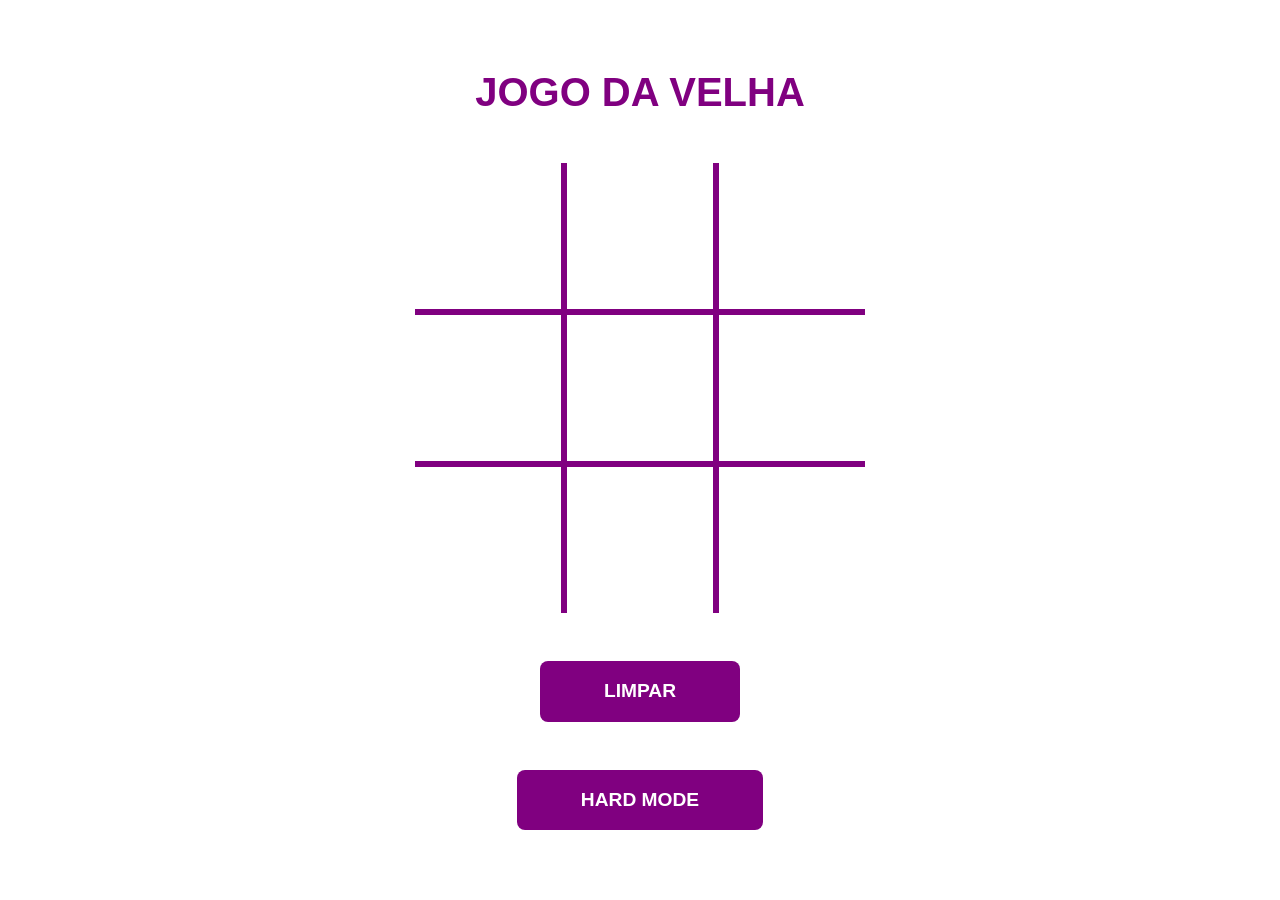
<file: index.html>
<!DOCTYPE html>
<html lang="pt-BR">

<head>
    <meta charset="UTF-8">
    <meta name="viewport" content="width=device-width, initial-scale=1.0">
    <title>Jogo da Velha</title>

    <link rel="stylesheet" href="./css/styles.css">
  
    <script src="lowmode.js"></script>

    <meta name="description" content="JOGO DA VELHA">
    <meta property="og:title" content="JOGO DA VELHA" />
    <meta property="og:description" content="" />
    <meta property="og:url" content="https://sacradevsenai.github.io/jogo-da-velha/" />
    <meta property="og:type" content="website" />
</head>

<body>
    <h1>JOGO DA VELHA</h1>
    <div class="container" id="clique">
        <button onclick="jogadaUm()" class="tabuleiro" id="um"></button>
        <button onclick="jogadaDois()" class="tabuleiro" id="dois"></button>
        <button onclick="jogadaTres()" class="tabuleiro" id="tres"></button>
        <button onclick="jogadaQuatro()" class="tabuleiro" id="quatro"></button>
        <button onclick="jogadaCinco()" class="tabuleiro" id="cinco"></button>
        <button onclick="jogadaSeis()" class="tabuleiro" id="seis"></button>
        <button onclick="jogadaSete()" class="tabuleiro" id="sete"></button>
        <button onclick="jogadaOito()" class="tabuleiro" id="oito"></button>
        <button onclick="jogadaNove()" class="tabuleiro" id="nove"></button>
    </div>
    <button onclick="reset()" class="limpar-tabuleiro" id="resetar">LIMPAR</button>
    <a href="hardmode.html" class="limpar-tabuleiro" id="resetar">HARD MODE</a>

</body>

</html>
</file>
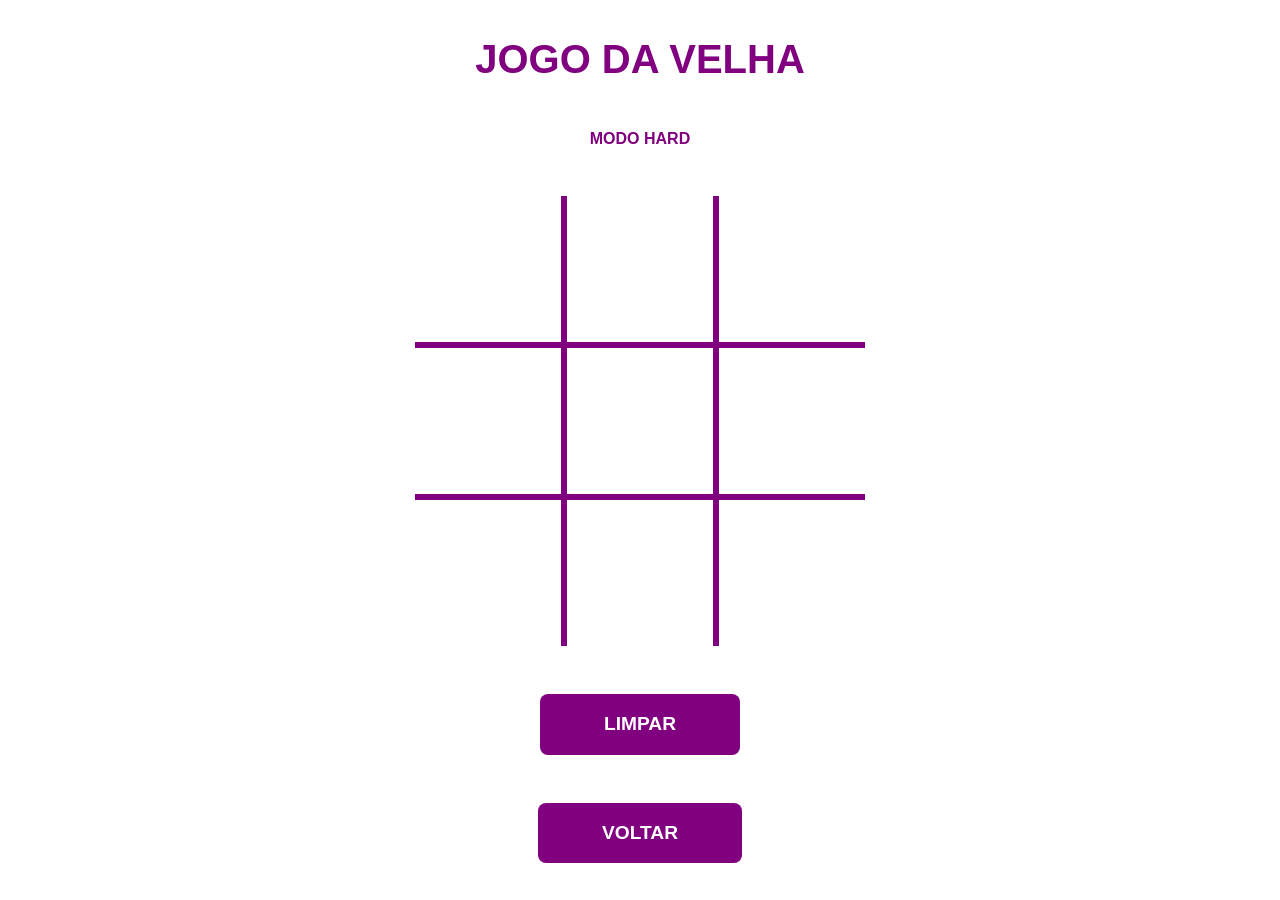
<file: hardmode.html>
<!DOCTYPE html>
<html lang="pt-BR">

<head>
    <meta charset="UTF-8">
    <meta name="viewport" content="width=device-width, initial-scale=1.0">
    <title>Jogo da Velha</title>

    <link rel="stylesheet" href="./css/styles.css">

    <script src="script.js"></script>

    <meta name="description" content="JOGO DA VELHA">
    <meta property="og:title" content="JOGO DA VELHA" />
    <meta property="og:description" content="" />
    <meta property="og:url" content="https://sacradevsenai.github.io/jogo-da-velha/" />
    <meta property="og:type" content="website" />
</head>

<body>
    <h1>JOGO DA VELHA</h1>
    <h4>MODO HARD</h4>
    <div class="container" id="clique">
        <button onclick="fazerJogada(0)" class="tabuleiro" id="um"></button>
        <button onclick="fazerJogada(1)" class="tabuleiro" id="dois"></button>
        <button onclick="fazerJogada(2)" class="tabuleiro" id="tres"></button>
        <button onclick="fazerJogada(3)" class="tabuleiro" id="quatro"></button>
        <button onclick="fazerJogada(4)" class="tabuleiro" id="cinco"></button>
        <button onclick="fazerJogada(5)" class="tabuleiro" id="seis"></button>
        <button onclick="fazerJogada(6)" class="tabuleiro" id="sete"></button>
        <button onclick="fazerJogada(7)" class="tabuleiro" id="oito"></button>
        <button onclick="fazerJogada(8)" class="tabuleiro" id="nove"></button>
    </div>
    <button onclick="reset()" class="limpar-tabuleiro" id="resetar">LIMPAR</button>
    <a href="index.html" class="limpar-tabuleiro" id="resetar">VOLTAR</a>
</body>

</html>
</file>
<file: css/styles.css>
body {
    display: flex;
    justify-content: center;
    align-items: center;
    height: 100vh;
    flex-direction: column;
    gap: 3rem;
    /* Ajustado de 5rem para aproximar os blocos de forma elegante */
    font-family: 'Segoe UI', Tahoma, Geneva, Verdana, sans-serif;
    color: purple;
    margin: 0;
    box-sizing: border-box;
}

h1 {
   font-size: 2.5rem;
    display: flex;
    justify-content: center;
    align-items: center;
    margin: 0;
}

h4 {
    margin: 0;
}
.container {
display: grid;
    grid-template-columns: repeat(3, 1fr);
    grid-template-rows: repeat(3, 1fr);
    gap: 6px; /* Espessura da cerquinha roxa no computador */
    background-color: purple; /* A cor que formará as linhas internas */
    width: 450px;
    height: 450px;
    box-sizing: border-box;
}

.tabuleiro {
background-color: white !important;
    border: none !important; /* Mata qualquer borda antiga */
    display: flex;
    justify-content: center;
    align-items: center;
    cursor: pointer;
    transition: background-color 0.2s ease, transform 0.1s ease;
    width: 100%;
    height: 100%;
    margin: 0 !important;
    padding: 0;
}
.tabuleiro:hover,
.tabuleiro:focus,
.tabuleiro:active {
  outline: none !important;
    box-shadow: none !important;
    transform: scale(.96);
    background-color: #f9f0ff !important;
}

button {
    font-size: 2.5rem;
    color: purple;
}

a{
    display: flex;
    align-items: center;
    justify-content: center;
    text-decoration: none;
}

.limpar-tabuleiro {
    padding: 1.2rem 4rem; /* Reduzido o esticamento exagerado */
    border-radius: 8px;
    background-color: purple;
    color: white;
    border: none;
    font-size: 1.2rem;
    font-weight: bold;
    cursor: pointer;
    transition: transform 0.1s ease;
}

.limpar-tabuleiro:hover,
.limpar-tabuleiro:focus,
.limpar-tabuleiro:focus-visible {
    border: #6a0dad;
    transform: scale(0.98);
}

@media (max-width: 480px) {

    /* 1. O Body vira um envelopador compacto e centralizado */
    body {
        height: 100vh;
        gap: 2rem;
        /* Diminui drasticamente o espaçamento vazio entre os elementos */
        justify-content: center;
        padding: 15px;
        box-sizing: border-box;
    }

    /* 2. O Título perde as margens brutas */
    h1 {
        font-size: 2rem;
        }

    /* 3. Técnica do Gap Colorido: O tabuleiro desenha a cerquinha roxa sozinho */
    .container {
        gap: 4px;
        width: 85vw;
        /* Ocupa 85% da largura da tela do celular */
        max-width: 300px;
        /* Tamanho limite perfeito para não estourar */
        height: 85vw;
        /* Altura idêntica à largura para o grid ser um quadrado perfeito */
        max-height: 300px;
    }

    /* 4. Os quadrados ficam brancos e SEM nenhuma borda (acaba o trilho de trem!) */
    .tabuleiro {
        font-size: 2.2rem;
        margin: 0 !important;
        /* Limpa resquícios de margens */
    }

    /* Remove os seletores antigos de desativar bordas (#um, #dois...) pois agora nenhuma tem */

    /* 5. Ajuste fino do botão LIMPAR */
    .limpar-tabuleiro {
        width: 60%;
        max-width: 180px;
        padding: 12px 0;
        margin: 0 auto;
        font-size: 1.1rem;
        background-color: purple;
        color: white;
        border: none;
        border-radius: 6px;
    }
}
</file>
